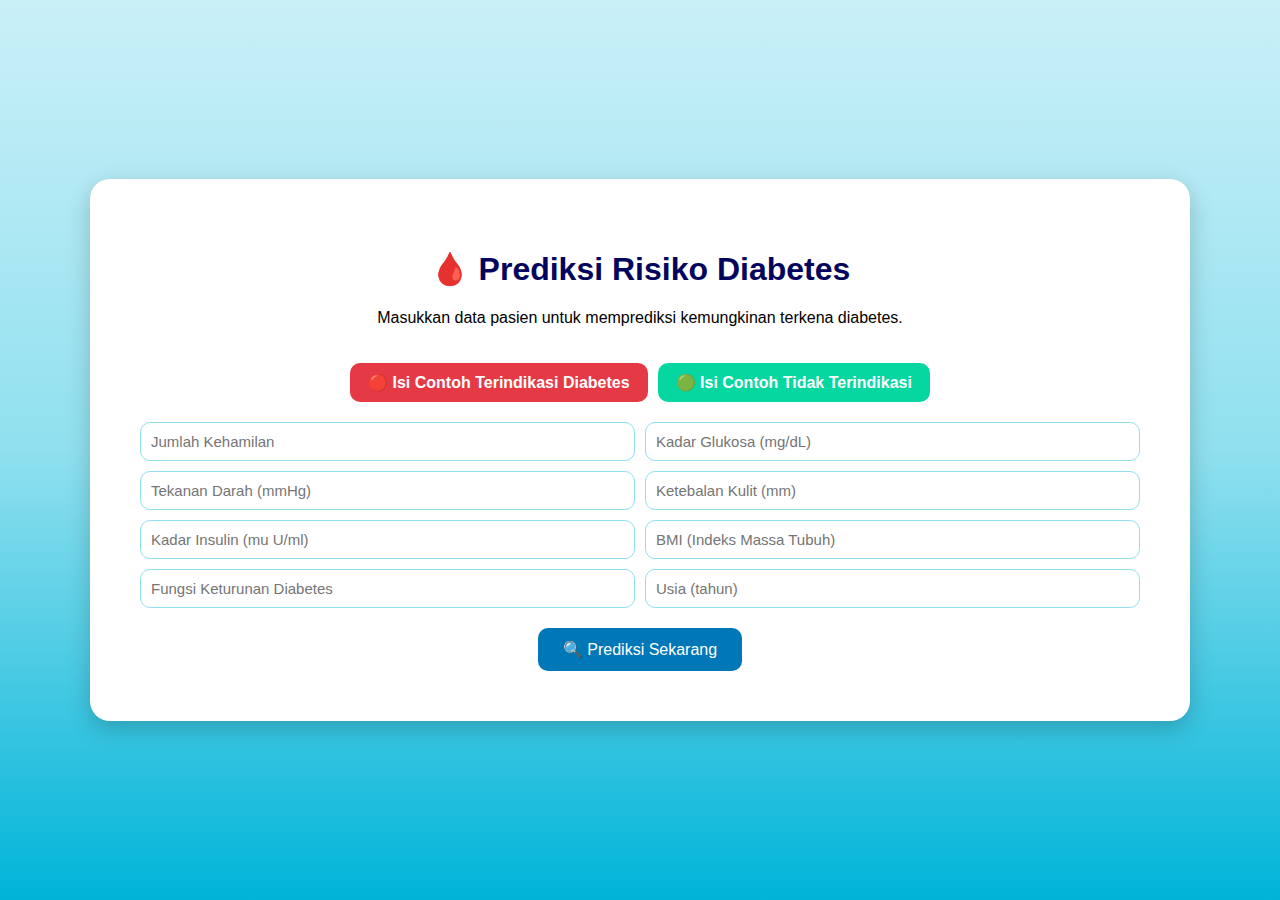
<file: templates/index.html>
<!DOCTYPE html>
<html lang="id">
<head>
    <meta charset="UTF-8">
    <meta name="viewport" content="width=device-width, initial-scale=1.0">
    <title>🩸 Prediksi Diabetes</title>
    <style>
        body {
            font-family: 'Poppins', sans-serif;
            background: linear-gradient(180deg, #caf0f8 0%, #90e0ef 50%, #00b4d8 100%);
            margin: 0;
            padding: 0;
            display: flex;
            justify-content: center;
            align-items: center;
            min-height: 100vh;
        }
        .container {
            background: white;
            padding: 50px;
            border-radius: 20px;
            box-shadow: 0 8px 25px rgba(0, 0, 0, 0.2);
            text-align: center;
            max-width: 1000px; 
            width: 90%; 
        }
        h1 {
            color: #03045e;
        }
        form {
            margin-top: 20px;
        }
        .grid {
            display: grid;
            grid-template-columns: repeat(2, 1fr);
            gap: 10px;
        }
        input {
            padding: 10px;
            border: 1px solid #90e0ef;
            border-radius: 10px;
            font-size: 15px;
        }
        button {
            margin-top: 20px;
            background-color: #0077b6;
            color: white;
            padding: 12px 25px;
            border: none;
            border-radius: 10px;
            cursor: pointer;
            font-size: 16px;
            transition: 0.3s;
        }
        button:hover {
            background-color: #023e8a;
            transform: scale(1.05);
        }
        .example-buttons {
            margin-top: 15px;
            display: flex;
            justify-content: center;
            gap: 10px;
            flex-wrap: wrap;
        }
        .example-btn {
            padding: 10px 18px;
            border-radius: 10px;
            color: white;
            border: none;
            font-weight: bold;
            cursor: pointer;
            transition: 0.3s;
        }
        .btn-risk {
            background-color: #e63946;
        }
        .btn-risk:hover {
            background-color: #c1121f;
        }
        .btn-safe {
            background-color: #06d6a0;
        }
        .btn-safe:hover {
            background-color: #058b67;
        }
    </style>
</head>
<body>
    <div class="container">
        <h1>🩸 Prediksi Risiko Diabetes</h1>
        <p>Masukkan data pasien untuk memprediksi kemungkinan terkena diabetes.</p>

        <div class="example-buttons">
            <button type="button" class="example-btn btn-risk" onclick="isiContohRisiko()">🔴 Isi Contoh Terindikasi Diabetes</button>
            <button type="button" class="example-btn btn-safe" onclick="isiContohSehat()">🟢 Isi Contoh Tidak Terindikasi</button>
        </div>

        <form action="/predict" method="post" id="predictForm">
            <div class="grid">
                <input type="number" name="Pregnancies" placeholder="Jumlah Kehamilan" required>
                <input type="number" step="any" name="Glucose" placeholder="Kadar Glukosa (mg/dL)" required>
                <input type="number" step="any" name="BloodPressure" placeholder="Tekanan Darah (mmHg)" required>
                <input type="number" step="any" name="SkinThickness" placeholder="Ketebalan Kulit (mm)" required>
                <input type="number" step="any" name="Insulin" placeholder="Kadar Insulin (mu U/ml)" required>
                <input type="number" step="any" name="BMI" placeholder="BMI (Indeks Massa Tubuh)" required>
                <input type="number" step="any" name="DiabetesPedigreeFunction" placeholder="Fungsi Keturunan Diabetes" required>
                <input type="number" name="Age" placeholder="Usia (tahun)" required>
            </div>
            <button type="submit">🔍 Prediksi Sekarang</button>
        </form>
    </div>

    <script>
        // Contoh data dengan risiko tinggi diabetes
        function isiContohRisiko() {
            const data = {
                Pregnancies: 6,
                Glucose: 148,
                BloodPressure: 72,
                SkinThickness: 35,
                Insulin: 155,
                BMI: 33.6,
                DiabetesPedigreeFunction: 0.627,
                Age: 50
            };
            isiForm(data);
        }

        // Contoh data sehat (tidak diabetes)
        function isiContohSehat() {
            const data = {
                Pregnancies: 1,
                Glucose: 85,
                BloodPressure: 66,
                SkinThickness: 29,
                Insulin: 0,
                BMI: 26.6,
                DiabetesPedigreeFunction: 0.351,
                Age: 31
            };
            isiForm(data);
        }

        // Fungsi untuk mengisi form otomatis
        function isiForm(data) {
            const form = document.getElementById('predictForm');
            for (const key in data) {
                const input = form.querySelector(`[name="${key}"]`);
                if (input) input.value = data[key];
            }
        }
    </script>
</body>
</html>
</file>
